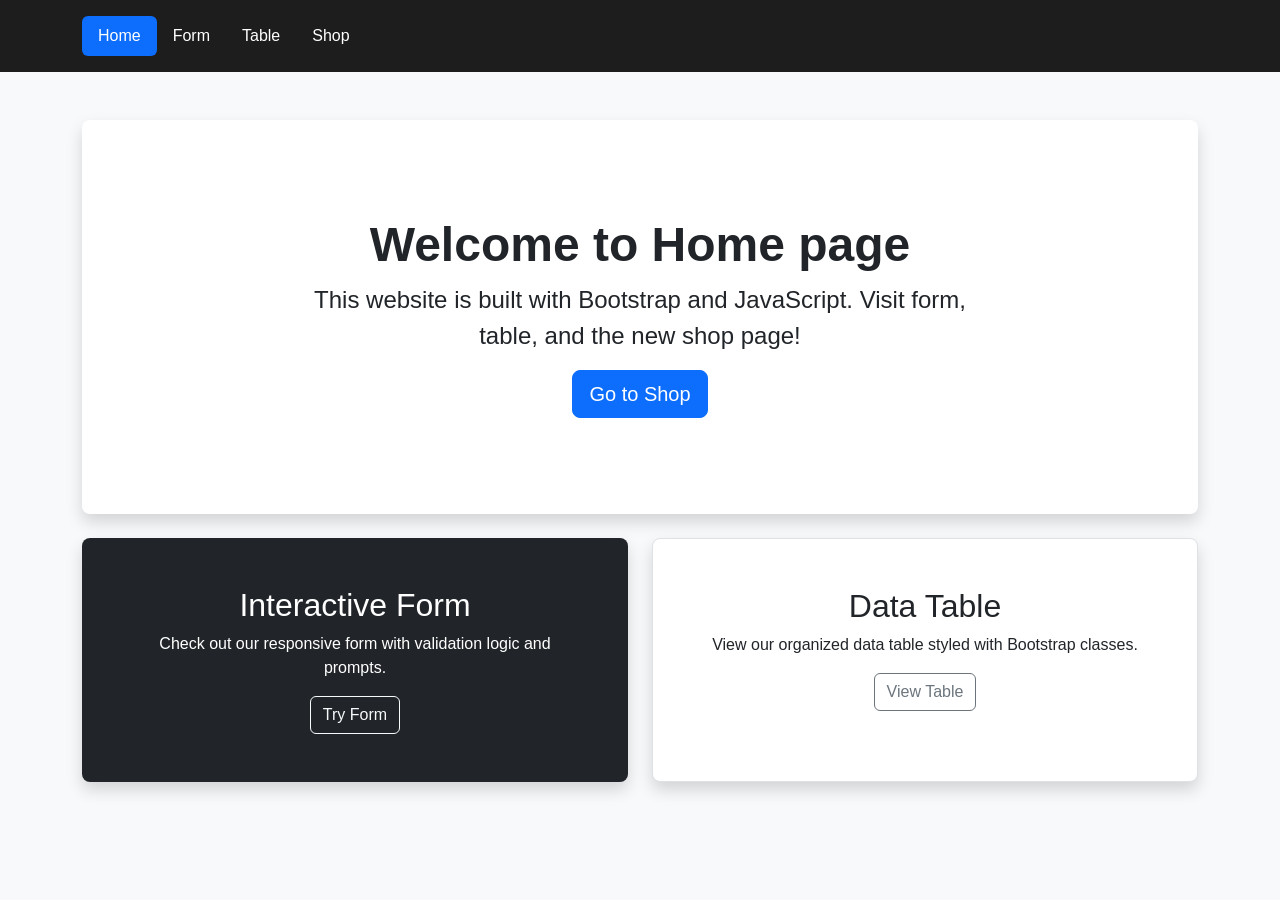
<file: index.html>
<!DOCTYPE html>
<html lang="en">
<head>
    <meta charset="UTF-8">
    <meta name="viewport" content="width=device-width, initial-scale=1.0">
    <title>Home - Internet Technologies</title>
    <!-- Bootstrap CSS -->
    <link href="https://cdn.jsdelivr.net/npm/bootstrap@5.3.8/dist/css/bootstrap.min.css" rel="stylesheet">
    <link rel="stylesheet" href="style.css">
</head>
<body class="bg-light">
    <header class="bg-dark p-3">
        <nav class="container">
            <ul class="nav nav-pills">
                <li class="nav-item"><a class="nav-link active" href="index.html">Home</a></li>
                <li class="nav-item"><a class="nav-link text-white" href="form.html">Form</a></li>
                <li class="nav-item"><a class="nav-link text-white" href="table.html">Table</a></li>
                <li class="nav-item"><a class="nav-link text-white" href="shop.html">Shop</a></li>
            </ul>
        </nav>
    </header>

    <main class="container my-5 text-center">
        <div class="p-5 mb-4 bg-white rounded-3 shadow">
            <div class="container-fluid py-5">
                <h1 class="display-5 fw-bold">Welcome to Home page</h1>
                <p class="col-md-8 fs-4 mx-auto">This website is built with Bootstrap and JavaScript. Visit form, table, and the new shop page!</p>
                <a href="shop.html" class="btn btn-primary btn-lg">Go to Shop</a>
            </div>
        </div>

        <div class="row align-items-md-stretch">
            <div class="col-md-6 mb-3">
                <div class="h-100 p-5 text-bg-dark rounded-3 shadow">
                    <h2>Interactive Form</h2>
                    <p>Check out our responsive form with validation logic and prompts.</p>
                    <a href="form.html" class="btn btn-outline-light">Try Form</a>
                </div>
            </div>
            <div class="col-md-6 mb-3">
                <div class="h-100 p-5 bg-white border rounded-3 shadow">
                    <h2>Data Table</h2>
                    <p>View our organized data table styled with Bootstrap classes.</p>
                    <a href="table.html" class="btn btn-outline-secondary">View Table</a>
                </div>
            </div>
        </div>
    </main>
    
    <script src="https://cdn.jsdelivr.net/npm/bootstrap@5.3.2/dist/js/bootstrap.bundle.min.js"></script>
    <script src="script.js"></script>
</body>
</html>
</file>
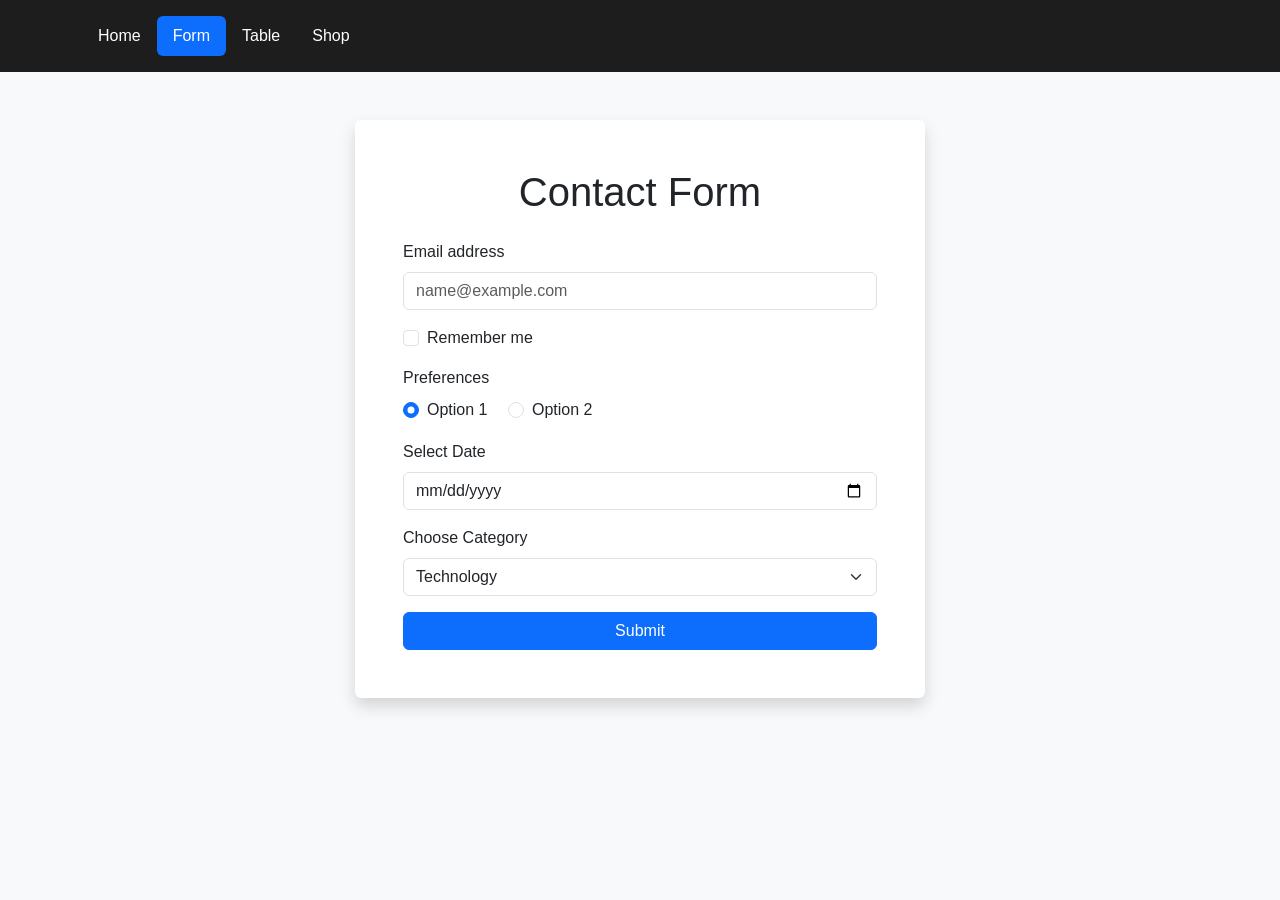
<file: form.html>
<!DOCTYPE html>
<html lang="en">
<head>
    <meta charset="UTF-8">
    <meta name="viewport" content="width=device-width, initial-scale=1.0">
    <title>Form - Internet Technologies</title>
    <link href="https://cdn.jsdelivr.net/npm/bootstrap@5.3.8/dist/css/bootstrap.min.css" rel="stylesheet">
    <link rel="stylesheet" href="style.css">
</head>
<body class="bg-light">
    <header class="bg-dark p-3">
        <nav class="container">
            <ul class="nav nav-pills">
                <li class="nav-item"><a class="nav-link text-white" href="index.html">Home</a></li>
                <li class="nav-item"><a class="nav-link active" href="form.html">Form</a></li>
                <li class="nav-item"><a class="nav-link text-white" href="table.html">Table</a></li>
                <li class="nav-item"><a class="nav-link text-white" href="shop.html">Shop</a></li>
            </ul>
        </nav>
    </header>

    <main class="container my-5">
        <div class="row justify-content-center">
            <div class="col-md-6 bg-white p-5 rounded shadow">
                <h1 class="text-center mb-4">Contact Form</h1>
                <form id="contactForm">
                    <div class="mb-3">
                        <label for="email" class="form-label">Email address</label>
                        <input type="email" class="form-control" id="email" placeholder="name@example.com" required>
                    </div>
                    
                    <div class="mb-3 form-check">
                        <input type="checkbox" class="form-check-input" id="checkbox">
                        <label class="form-check-label" for="checkbox">Remember me</label>
                    </div>

                    <div class="mb-3">
                        <label class="form-label d-block">Preferences</label>
                        <div class="form-check form-check-inline">
                            <input class="form-check-input" type="radio" name="radio" id="radio1" value="option1" checked>
                            <label class="form-check-label" for="radio1">Option 1</label>
                        </div>
                        <div class="form-check form-check-inline">
                            <input class="form-check-input" type="radio" name="radio" id="radio2" value="option2">
                            <label class="form-check-label" for="radio2">Option 2</label>
                        </div>
                    </div>

                    <div class="mb-3">
                        <label for="datepicker" class="form-label">Select Date</label>
                        <input type="date" id="datepicker" class="form-control">
                    </div>

                    <div class="mb-3">
                        <label for="select" class="form-label">Choose Category</label>
                        <select id="select" class="form-select">
                            <option value="option1">Technology</option>
                            <option value="option2">Lifestyle</option>
                            <option value="option3">Science</option>
                        </select>
                    </div>

                    <button type="submit" class="btn btn-primary w-100">Submit</button>
                </form>
            </div>
        </div>
    </main>

    <script src="https://cdn.jsdelivr.net/npm/bootstrap@5.3.2/dist/js/bootstrap.bundle.min.js"></script>
    <script src="script.js"></script>
</body>
</html>
</file>
<file: style.css>
body {
    font-family: 'Inter', sans-serif;
}

main {
    animation: fadeIn 0.5s ease-in;
}

@keyframes fadeIn {
    from {
        opacity: 0;
        transform: translateY(20px);
    }

    to {
        opacity: 1;
        transform: translateY(0);
    }
}

.reveal {
    opacity: 0;
    transform: translateY(30px);
    transition: all 0.8s ease-out;
}

.reveal.active {
    opacity: 1;
    transform: translateY(0);
}

.product-card {
    transition: transform 0.3s, box-shadow 0.3s;
    cursor: pointer;
}

.product-card:hover {
    transform: translateY(-5px);
    box-shadow: 0 10px 20px rgba(0, 0, 0, 0.1) !important;
}

header.bg-dark {
    background-color: #1D1D1D !important;
}

.nav-link.active {
    background-color: #0d6efd !important;
}

.img-thumbnail {
    transition: transform 0.2s;
}

.img-thumbnail:hover {
    transform: scale(1.1);
}

.reveal {
    opacity: 0;
    transform: translateY(30px);
    transition: all 0.8s ease-out;
}

.reveal.active {
    opacity: 1;
    transform: translateY(0);
}

.product-card {
    transition: transform 0.3s;
    cursor: pointer;
    border-color: rgba(0,0,0,.125);
}

.product-card:hover {
    transform: scale(1.05);
    border-color: #0d6efd;
}
</file>
